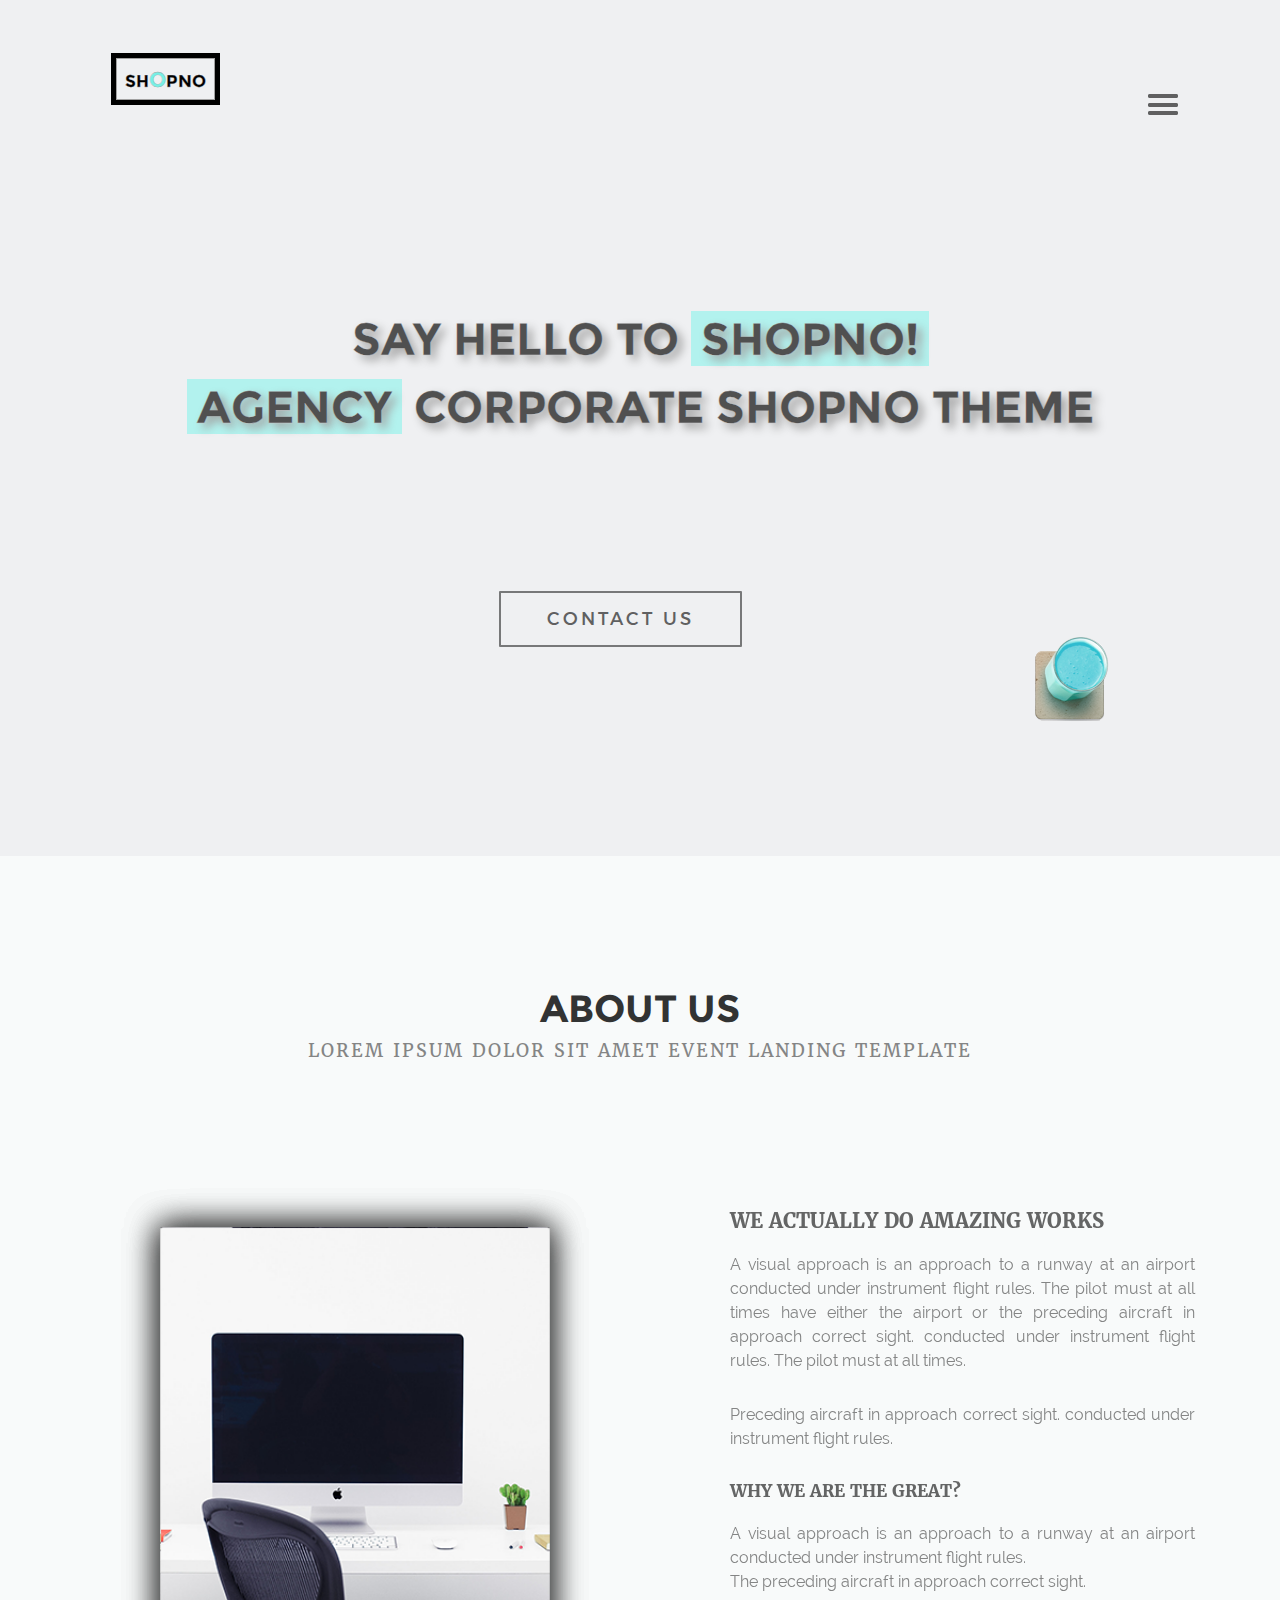
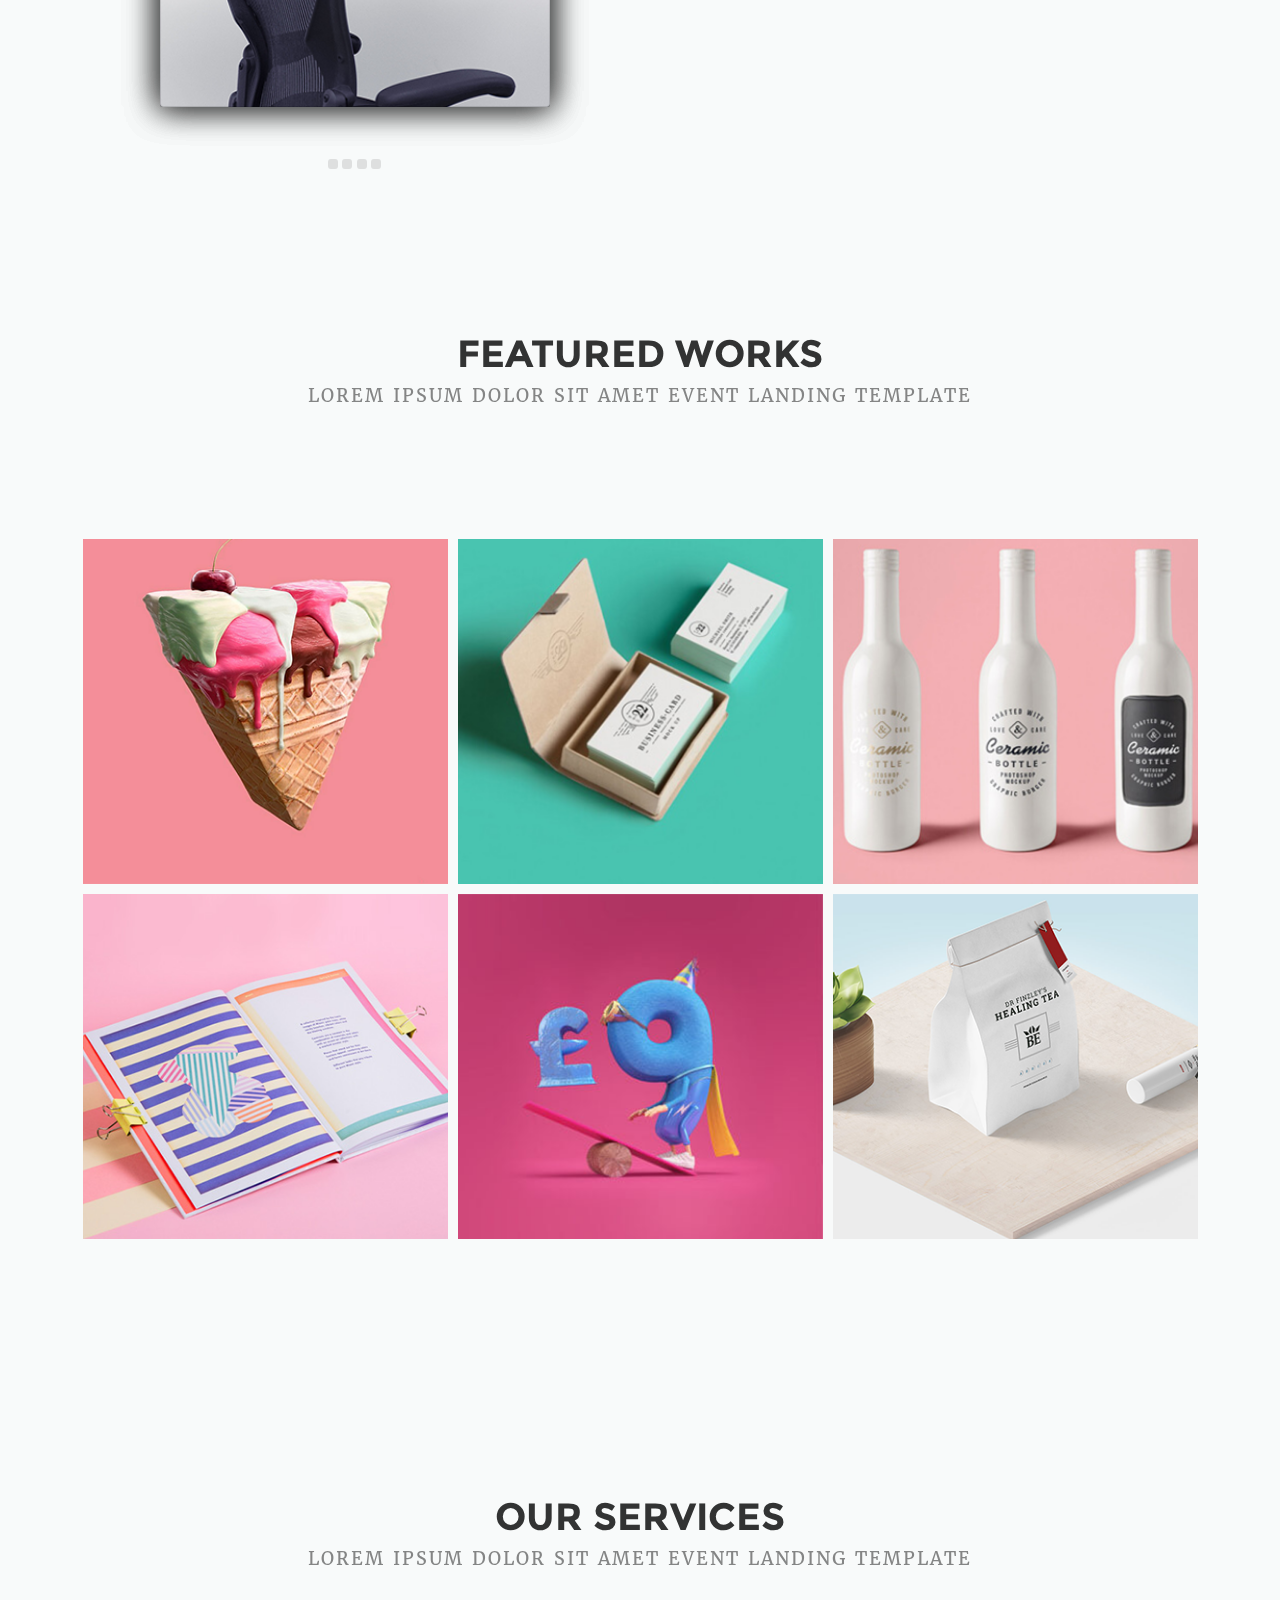
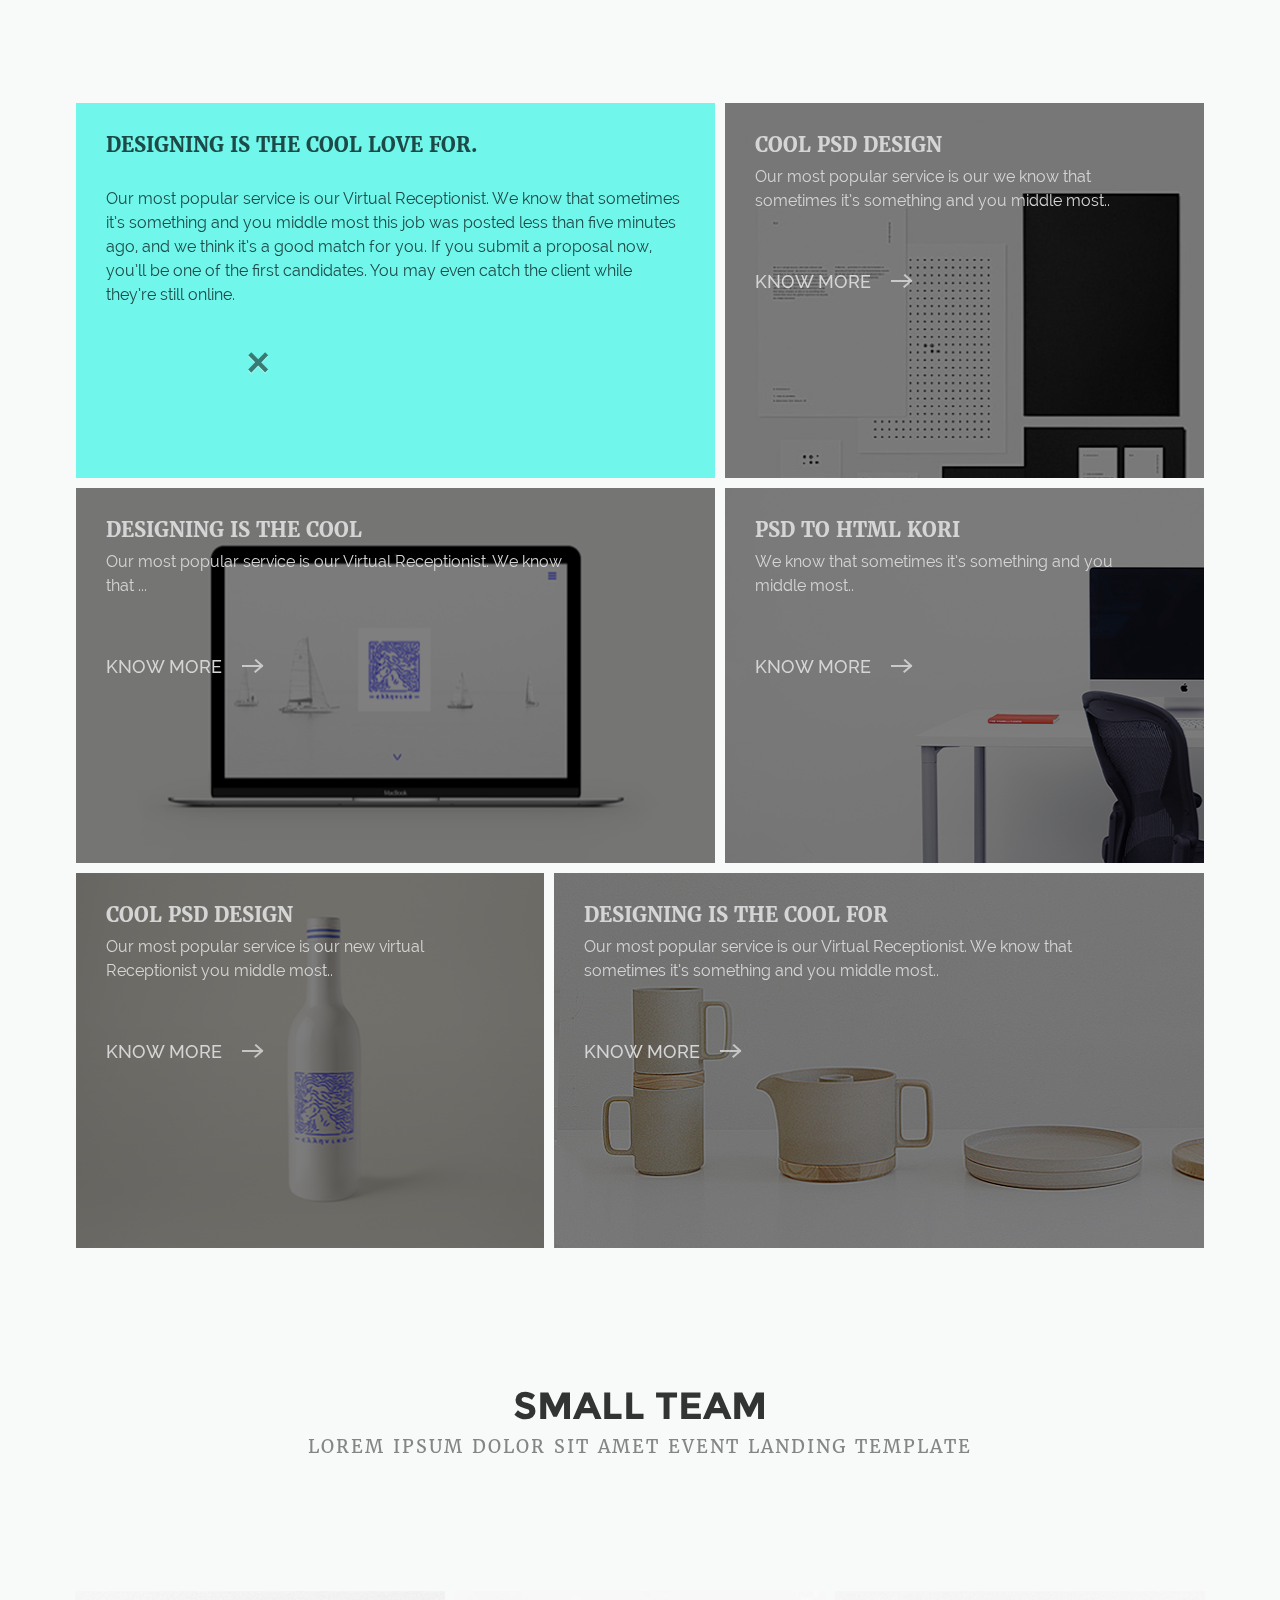
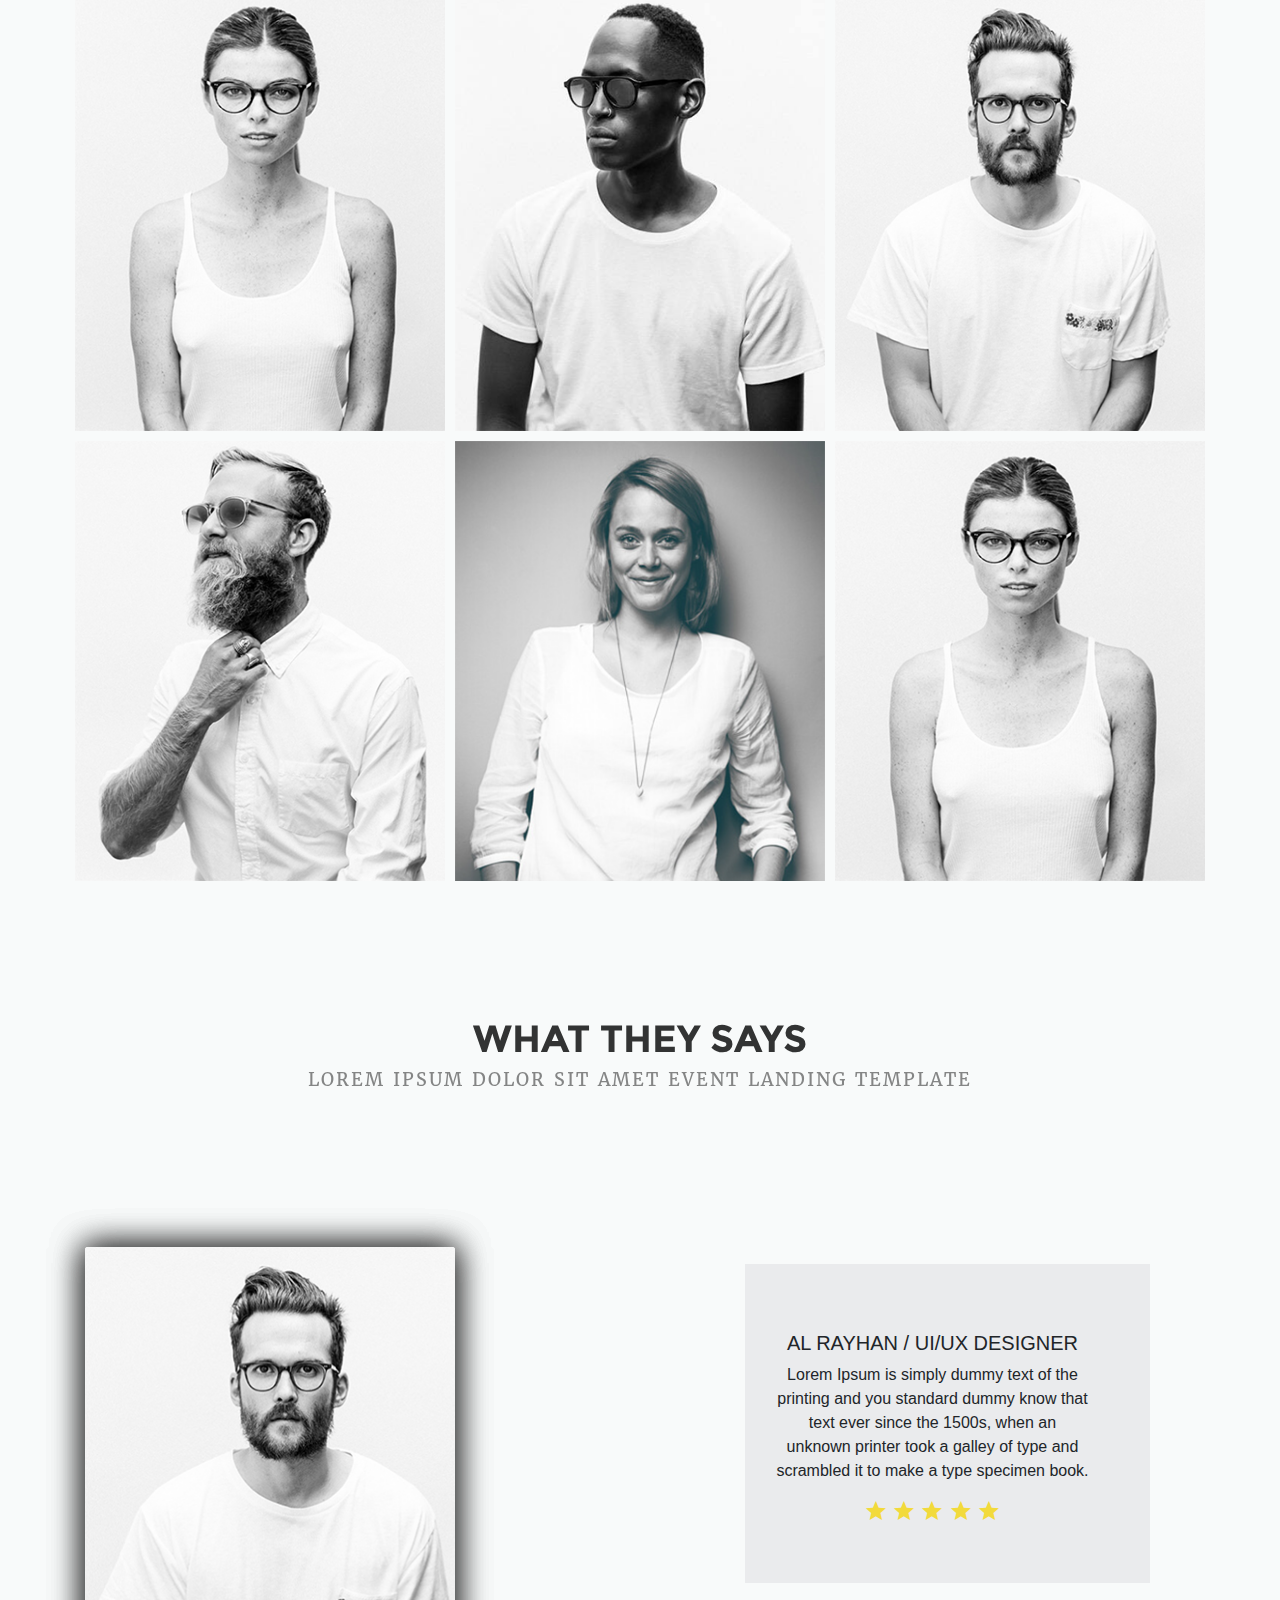
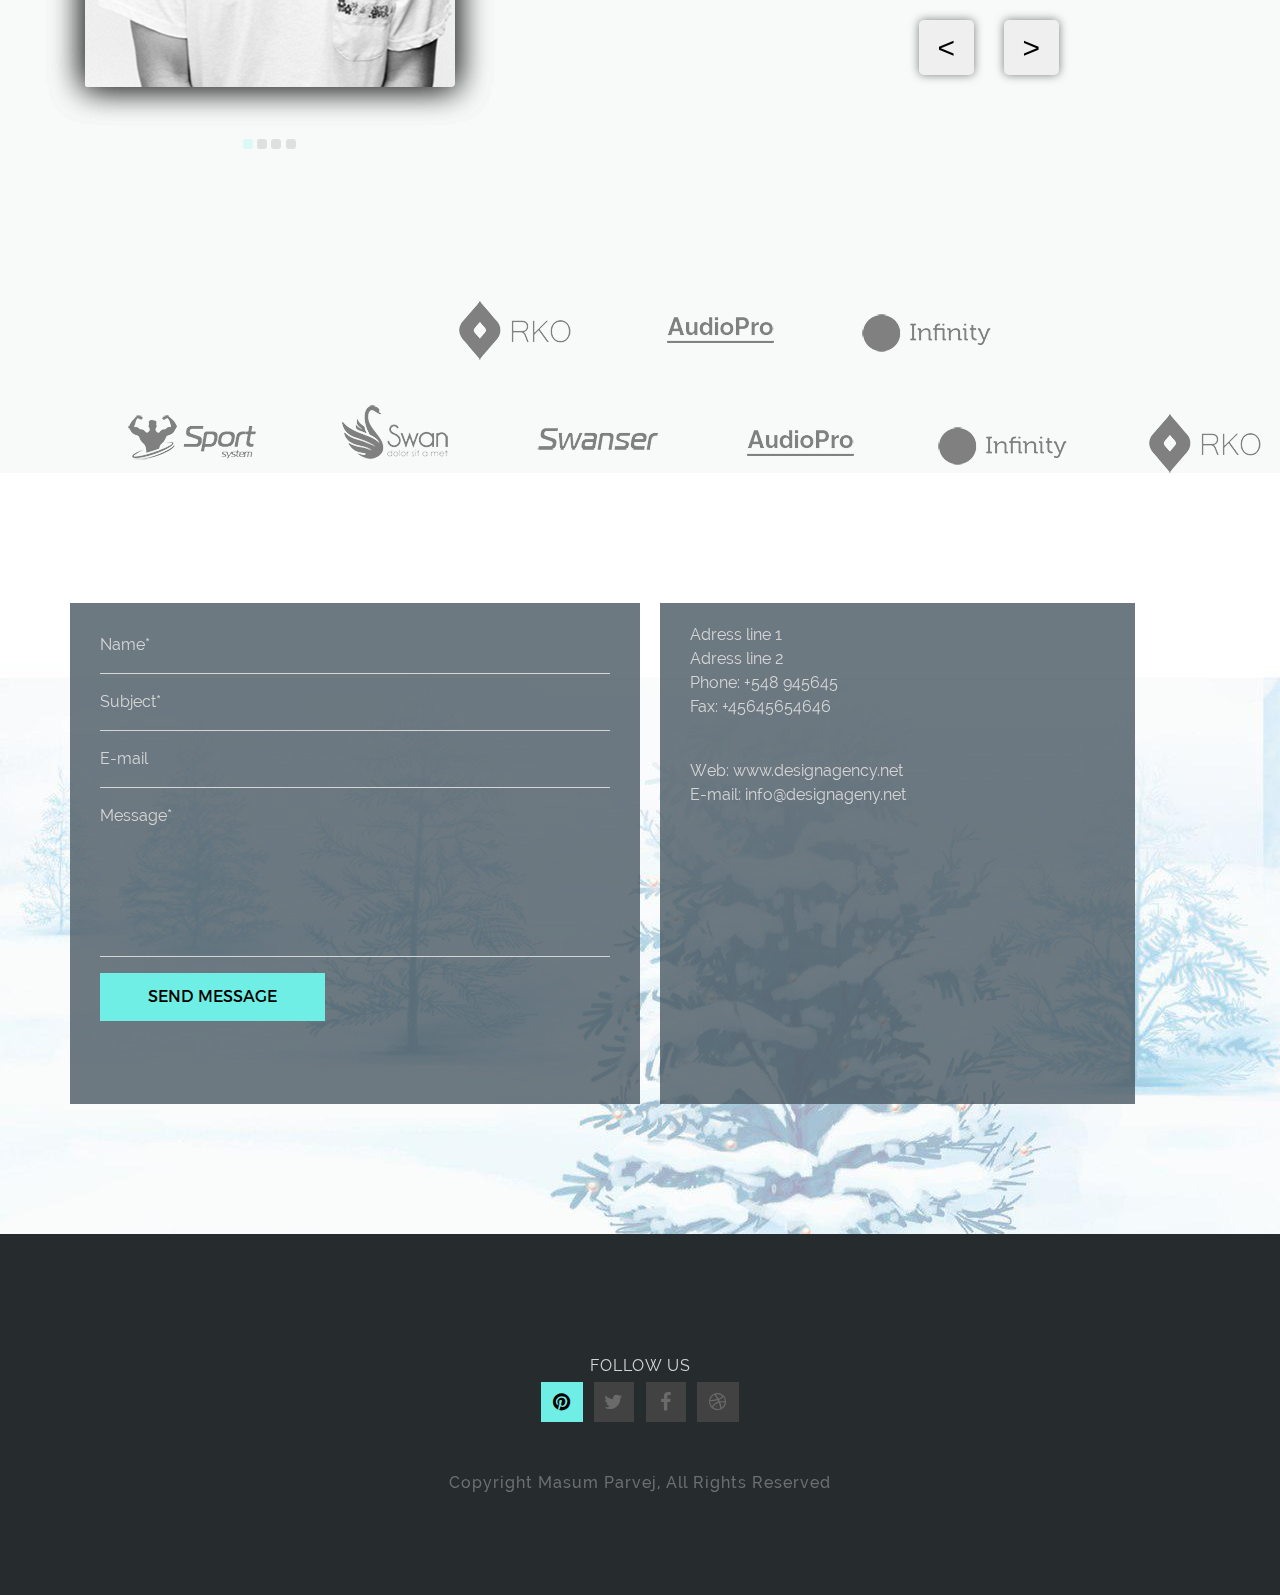
<file: dz/index.html>
<!doctype html>
<html lang="en">
  <head>
    <title>HW 02.11</title>
    <!-- Required meta tags -->
    <meta charset="utf-8">
    <meta name="viewport" content="width=device-width, initial-scale=1, shrink-to-fit=no">

    <!-- Bootstrap CSS -->
    <link rel="stylesheet" href="https://maxcdn.bootstrapcdn.com/bootstrap/4.0.0-beta.2/css/bootstrap.min.css" integrity="sha384-PsH8R72JQ3SOdhVi3uxftmaW6Vc51MKb0q5P2rRUpPvrszuE4W1povHYgTpBfshb" crossorigin="anonymous">

    <link href="https://fonts.googleapis.com/icon?family=Material+Icons" rel="stylesheet">
	
    <link href="./css/font-awesome.css" rel="stylesheet">
    <link rel="stylesheet" type="text/css" href="./css/bootstrap.css">
	
    <link rel="stylesheet" href="css/my-style.css">
    <link rel="stylesheet" href="css/slider.css" >
	
	
  </head>
  <body>
      
      <div class="top-block">
      	<header>
      		<div class="container">
      			<div class="row">
      				<div class="col-md-2">
      					<a href="#" class="logo" title="logo">sh<span class="logo-o">o</span>pno</a>
      				</div>
      				<div class="col-md-9"></div>
      				<div class="col-md-1">
                <a href="#"><img src="./img/menu.png"></a>
              </div>
      			</div>
      		</div>
      	
          <div class="container">
            <div class="row hello">
              <div class="col-md-1"></div>
              <div class="col-md-10">
                <span>say hello to <span class="for-color">shopno!</span></span>
                <p><span class="for-color">agency</span>  corporate shopno theme</p>
              </div>
              <div class="col-md-1"></div>
            </div>
          </div>

          <div class="container">
            <div class="row">
              <div class="col-md-4"></div>
              <div class="col-md-4">
                <a href="#contacts"><span class="contact-us">contact us</span></a>
              </div>
              <div class="col-md-2"></div>
              <div class="col-md-1">
                <a href="#"><img src="./img/cup.png" class="cup"></a>
              </div>
              <div class="col-md-1"></div>
            </div>
          </div>
        </header>
      </div>
 
      <div class="about-us-block">

        <header>
          <div class="container">
            <div class="row about-us">
              <div class="col-md-12">
                <h1>about us</h1>
                <h2>lorem ipsum dolor sit amet event landing template</h2>
              </div>
            </div>
          </div>
        </header>

        <div class="container">
          <div class="row">
            <div class="col-md-6">
              <section class="galeria">
                <input type="radio" id="uno" value="1" name="tractor" checked="checked" />    
                <input type="radio" id="dole" value="2" name="tractor" />      
                <input type="radio" id="tele" value="3" name="tractor" />

                <article class="card first">
                  <label for="dole" class="entypo-left-bold otra"></label>
                  <label for="tele" class="entypo-right-bold otra"></label>
                  <label for="uno" class="entypo-arrows-ccw afin"></label>  
                </article>
                
                <article class="card second">
                  <label for="tele" class="entypo-left-bold otra"></label>
                  <label for="uno" class="entypo-right-bold otra"></label>
                  <label for="dole" class="entypo-arrows-ccw afin"></label>  
                </article>
                
                <article class="card theard">
                  <label for="uno" class="entypo-left-bold otra"></label>
                  <label for="dole" class="entypo-right-bold otra"></label>
                  <label for="tele" class="entypo-arrows-ccw afin"></label>  
                </article>
              </section>

              <div class="sliderA">
                  <input type="radio" name="slider1" id="slider1_1" checked="checked">
                  <label for="slider1_1"></label>
                  <div></div>

                  <input type="radio" name="slider1" id="slider1_2">
                  <label for="slider1_2"></label>
                  <div></div>

                  <input type="radio" name="slider1" id="slider1_3">
                  <label for="slider1_3"></label>
                  <div></div>

                  <input type="radio" name="slider1" id="slider1_4">
                  <label for="slider1_4"></label>
                  <div></div>
              </div>
            </div>
            <div class="col-md-6 about-us-text-div">
              <h3>We Actually Do amazing works</h3>
              <p class="about-us-text">A visual approach is an approach to a runway at an airport conducted under instrument flight rules. The pilot must at all times have either the airport or the preceding aircraft in approach correct sight. conducted under instrument flight rules. The pilot must at all times.</p>
              <p class="about-us-text">Preceding aircraft in approach correct sight. conducted under instrument flight rules.</p>

              <h3 class="about-us-second-h3">why we are the great?</h3>
              <p class="about-us-text">A visual approach is an approach to a runway at an airport conducted under instrument flight rules.<br>The preceding aircraft in approach correct sight.</p>
            </div>
          </div>
        </div>
      </div>

      <div class="featured-works-block">
        <header>
          <div class="container">
            <div class="row featured-works">
              <div class="col-md-12">
                <h1>featured works</h1>
                <h2>Lorem ipsum dolor sit amet event landing template</h2>
              </div>
            </div>
          </div>
        </header>

        <div class="container">
          <div class="row">
            <div class="featured-works-flex">
              <div class="block flex1"></div>
              <div class="block flex2"></div>
              <div class="block flex3"></div>
              <div class="block flex4"></div>
              <div class="block flex5"></div>
              <div class="block flex6"></div>   
            </div>
          </div>
        </div>
      </div>

      <div class="our-services-block">

        <header>
          <div class="container">
            <div class="row our-services">
              <div class="col-md-12">
                <h1>our services</h1>
                <h2>lorem ipsum dolor sit amet event landing template</h2>
              </div>
            </div>
          </div>
        </header>
        <div class="container">
          <div class="row">
            <div class="our-services-flex">
              <div class="block1 flex7">
                <div class="blocked-flex7" id="block-true">
                  <h4>Designing is The CooL LOVE FOR.</h4>
                  <p>Our most popular service is our Virtual Receptionist. We know that sometimes it’s something and you middle most this job was posted less than five minutes ago, and we think it’s a good match for you. If you submit a proposal now, you’ll be one of the first candidates. You may even catch the client while they’re still online.</p>
                  <div class="btn-close">
                    <button type="button" class="close" aria-label="Close" onclick="document.getElementById('block-true').style.display='none'">
                      <span aria-hidden="true">&times;</span>
                    </button>
                  </div>
                </div>
              </div>
              <div class="block1 flex8">
                <div class="our-services-text">
                  <h4>cool psd Design</h4>
                  <p>Our most popular service is our we know that sometimes it’s something and you middle most..</p>
                  <a href="#">know more <img src="./img/liner.png" alt=""></a>
                </div>
              </div>
              <div class="block1 flex9">
                <div class="our-services-text">
                  <h4>Designing is The Cool</h4>
                  <p>Our most popular service is our Virtual Receptionist. We know that ...</p>
                  <a href="#">know more <img src="./img/liner.png" alt=""></a>
                </div>
              </div>
              <div class="block1 flex10">
                <div class="our-services-text">
                  <h4>PSD TO HTML KORI</h4>
                  <p>We know that sometimes it’s something and you middle most..</p>
                  <a href="#">know more <img src="./img/liner.png" alt=""></a>
                </div>
              </div>
              <div class="block1 flex11">
                <div class="our-services-text">
                  <h4>cool psd Design</h4>
                  <p>Our most popular service is our new virtual Receptionist you middle most..</p>
                  <a href="#">know more <img src="./img/liner.png" alt=""></a>
                </div>
              </div>
              <div class="block1 flex12">
                <div class="our-services-text">
                  <h4>Designing is The Cool FOR</h4>
                  <p>Our most popular service is our Virtual Receptionist. We know that sometimes it’s something and you middle most..</p>
                  <a href="#">know more <img src="./img/liner.png" alt=""></a>
                </div>
              </div>   
            </div>
          </div>
        </div>
      </div>

      </div>





      <div class="small-team-block">

        <header>
          <div class="container">
            <div class="row small-team">
              <div class="col-md-12">
                <h1>small team</h1>
                <h2>lorem ipsum dolor sit amet event landing template</h2>
              </div>
            </div>
          </div>
        </header>
        
        <div class="container">
          <div class="row">
            <div class="small-team-flex">
              <div class="block2 flex13">

                <div class="player1">
                  <img src="./img/team-text-dop.png">
                  <div class="player-text">
                    <h5>AL RAYHAN <span>/ UI Designer</span></h5> 
                    <p>Lorem Ipsum is not simply is  an action designer random text <br> It has roots in a piece. </p>
                    <span class="player-social">
                      <a href="#" class="btn btn-social-icon btn-lg  btn-facebook">
                        <span class="fa fa-facebook"></span>
                      </a>
                      <a href="#" class="btn btn-social-icon btn-lg btn-twitter">
                        <span class="fa fa-twitter"></span>
                      </a>
                      <a href="#" class="active btn  btn-social-icon btn-lg btn-dribbble">
                        <span class="fa fa-dribbble"></span>
                      </a>
                      <a href="#" class="btn btn-social-icon btn-lg btn-envelope-o">
                        <span class="fa fa-envelope-o"></span>
                      </a>
                    </span>
                  </div>
                </div>

              </div>
              <div class="block2 flex14">
                <div class="player2">
                  <img src="./img/team-text-dop.png">
                  <div class="player-text">
                    <h5>AL RAYHAN <span>/ UI Designer</span></h5> 
                    <p>Lorem Ipsum is not simply is  an action designer random text <br> It has roots in a piece. </p>
                    <span class="player-social">
                      <a href="#" class="btn btn-social-icon btn-lg  btn-facebook">
                        <span class="fa fa-facebook"></span>
                      </a>
                      <a href="#" class="btn btn-social-icon btn-lg btn-twitter">
                        <span class="fa fa-twitter"></span>
                      </a>
                      <a href="#" class="active btn  btn-social-icon btn-lg btn-dribbble">
                        <span class="fa fa-dribbble"></span>
                      </a>
                      <a href="#" class="btn btn-social-icon btn-lg btn-envelope-o">
                        <span class="fa fa-envelope-o"></span>
                      </a>
                    </span>
                  </div>
                </div>
              </div>
              <div class="block2 flex15">
                <div class="player3">
                  <img src="./img/team-text-dop.png">
                  <div class="player-text">
                    <h5>AL RAYHAN <span>/ UI Designer</span></h5> 
                    <p>Lorem Ipsum is not simply is  an action designer random text <br> It has roots in a piece. </p>
                    <span class="player-social">
                      <a href="#" class="btn btn-social-icon btn-lg  btn-facebook">
                        <span class="fa fa-facebook"></span>
                      </a>
                      <a href="#" class="btn btn-social-icon btn-lg btn-twitter">
                        <span class="fa fa-twitter"></span>
                      </a>
                      <a href="#" class="active btn  btn-social-icon btn-lg btn-dribbble">
                        <span class="fa fa-dribbble"></span>
                      </a>
                      <a href="#" class="btn btn-social-icon btn-lg btn-envelope-o">
                        <span class="fa fa-envelope-o"></span>
                      </a>
                    </span>
                  </div>
                </div>
              </div>
              <div class="block2 flex16">
                <div class="player4">
                  <img src="./img/team-text-dop.png">
                  <div class="player-text">
                    <h5>AL RAYHAN <span>/ UI Designer</span></h5> 
                    <p>Lorem Ipsum is not simply is  an action designer random text <br> It has roots in a piece. </p>
                    <span class="player-social">
                      <a href="#" class="btn btn-social-icon btn-lg  btn-facebook">
                        <span class="fa fa-facebook"></span>
                      </a>
                      <a href="#" class="btn btn-social-icon btn-lg btn-twitter">
                        <span class="fa fa-twitter"></span>
                      </a>
                      <a href="#" class="active btn  btn-social-icon btn-lg btn-dribbble">
                        <span class="fa fa-dribbble"></span>
                      </a>
                      <a href="#" class="btn btn-social-icon btn-lg btn-envelope-o">
                        <span class="fa fa-envelope-o"></span>
                      </a>
                    </span>
                  </div>
                </div>
              </div>
              <div class="block2 flex17">
                <div class="player5">
                  <img src="./img/team-text-dop.png">
                  <div class="player-text">
                    <h5>AL RAYHAN <span>/ UI Designer</span></h5> 
                    <p>Lorem Ipsum is not simply is  an action designer random text <br> It has roots in a piece. </p>
                    <span class="player-social">
                      <a href="#" class="btn btn-social-icon btn-lg  btn-facebook">
                        <span class="fa fa-facebook"></span>
                      </a>
                      <a href="#" class="btn btn-social-icon btn-lg btn-twitter">
                        <span class="fa fa-twitter"></span>
                      </a>
                      <a href="#" class="active btn  btn-social-icon btn-lg btn-dribbble">
                        <span class="fa fa-dribbble"></span>
                      </a>
                      <a href="#" class="btn btn-social-icon btn-lg btn-envelope-o">
                        <span class="fa fa-envelope-o"></span>
                      </a>
                    </span>
                  </div>
                </div>
              </div>
              <div class="block2 flex18">
                <div class="player6">
                  <img src="./img/team-text-dop.png">
                  <div class="player-text">
                    <h5>AL RAYHAN <span>/ UI Designer</span></h5> 
                    <p>Lorem Ipsum is not simply is  an action designer random text <br> It has roots in a piece. </p>
                    <span class="player-social">
                      <a href="#" class="btn btn-social-icon btn-lg  btn-facebook">
                        <span class="fa fa-facebook"></span>
                      </a>
                      <a href="#" class="btn btn-social-icon btn-lg btn-twitter">
                        <span class="fa fa-twitter"></span>
                      </a>
                      <a href="#" class="active btn  btn-social-icon btn-lg btn-dribbble">
                        <span class="fa fa-dribbble"></span>
                      </a>
                      <a href="#" class="btn btn-social-icon btn-lg btn-envelope-o">
                        <span class="fa fa-envelope-o"></span>
                      </a>
                    </span>
                  </div>
                </div>
              </div>   
            </div>
          </div>
        </div>
      </div>



      <div class="what-they-says-block">

        <header>
          <div class="container">
            <div class="row what-they-says">
              <div class="col-md-12">
                <h1>what they says</h1>
                <h2>lorem ipsum dolor sit amet event landing template</h2>
              </div>
            </div>
          </div>
        </header>

        <div class="container">
          <div class="row">
            <div class="col-md-4">
              <section class="galeria1">
                <input type="radio" id="uno1" value="1" name="tractor1" checked="checked" />    
                <input type="radio" id="dole1" value="2" name="tractor1" />      
                <input type="radio" id="tele1" value="3" name="tractor1" />

                <article class="card1 first1">
                  <label for="dole1" class="entypo-left-bold otra1"></label>
                  <label for="tele1" class="entypo-right-bold otra1"></label>
                  <label for="uno1" class="entypo-arrows-ccw afin1"></label>  
                </article>
                
                <article class="card1 second1">
                  <label for="tele1" class="entypo-left-bold otra1"></label>
                  <label for="uno1" class="entypo-right-bold otra1"></label>
                  <label for="dole1" class="entypo-arrows-ccw afin1"></label>  
                </article>
                
                <article class="card1 theard1">
                  <label for="uno1" class="entypo-left-bold otra1"></label>
                  <label for="dole1" class="entypo-right-bold otra1"></label>
                  <label for="tele1" class="entypo-arrows-ccw afin1"></label>  
                </article>
              </section>

              <div class="sliderA">
                  <input type="radio" name="slider1" id="slider1_1" checked="checked">
                  <label for="slider1_1"></label>
                  <div></div>

                  <input type="radio" name="slider1" id="slider1_2">
                  <label for="slider1_2"></label>
                  <div></div>

                  <input type="radio" name="slider1" id="slider1_3">
                  <label for="slider1_3"></label>
                  <div></div>

                  <input type="radio" name="slider1" id="slider1_4">
                  <label for="slider1_4"></label>
                  <div></div>
              </div>
            </div>
            <div class="col-md-2"></div>
            <div class="col-md-5">
              <div class="what-text">
                <h5>AL RAYHAN / UI/UX DESIGNER</h5>
                <p>Lorem Ipsum is simply dummy text of the printing and you standard dummy know that text ever since the 1500s, when an unknown printer took a galley of type and scrambled it to make a type specimen book.</p>
                <span>
                  <span class="material-icons">star</span>
                  <span class="material-icons">star</span>
                  <span class="material-icons">star</span>
                  <span class="material-icons">star</span>
                  <span class="material-icons">star</span>
                </span>
              </div>
              <div class="what-btns">
                <button class="button">&lt;</button>
                <button class="button">&gt;</button>
              </div>
            </div>
          </div>
		</div>
      </div>

      <div class="logo-block">
        <div class="container">
          <div class="col-md-12">
            <img src="./img/logos.png" alt="partners"/>
          </div>
        </div>
      </div>

      <div class="contacts-map-block" id="contacts">
        <div class="container">
          <div class="row">
              <div class="col-md-6 contact-block">
                <p class="name">Name*</p><hr>
                <p class="subject">Subject*</p><hr>
                <p class="e-mail">E-mail</p><hr>
                <p class="message">Message*</p><br><br><br><br><hr>
                <button class="send">SEND MESSAGE</button>
              </div>
              <div class="col-md-5 map-block">
                <p>Adress line 1 <br>
                Adress line 2 <br>
                Phone: +548 945645 <br>
                Fax: +45645654646</p><br>
                <p>Web: www.designagency.net <br>
                E-mail: info@designageny.net</p><br>
                <iframe src="https://www.google.com/maps/embed?pb=!1m14!1m12!1m3!1d21978.196749072096!2d30.728310150000002!3d46.4828749!2m3!1f0!2f0!3f0!3m2!1i1024!2i768!4f13.1!5e0!3m2!1sru!2sua!4v1509969067034" width="100%" height="225px" frameborder="0" style="border:0" allowfullscreen></iframe>
              </div>
          </div>
        </div>
      </div>



      <div id="footer">
        <div class="container">
          <div class="col centered">
            <div class="follow-us">follow us</div>
            <div>
            <a href="#" class="active btn  btn-social-icon btn-lg btn-pinterest">
              <i class="fa fa-pinterest"></i>
            </a>
            <a href="#" class="btn btn-social-icon btn-lg btn-twitter">
              <i class="fa fa-twitter"></i>
            </a>
            <a href="#" class="btn btn-social-icon btn-lg  btn-facebook">
              <i class="fa fa-facebook"></i>
            </a>
            <a href="#" class="btn btn-social-icon btn-lg btn-dribbble">
              <i class="fa fa-dribbble"></i>
            </a>
          </div>
            <div class="rights">Copyright Masum Parvej, All Rights Reserved</div>
          </div>
          
        </div>
      </div>

  </body>
</html>
</file>
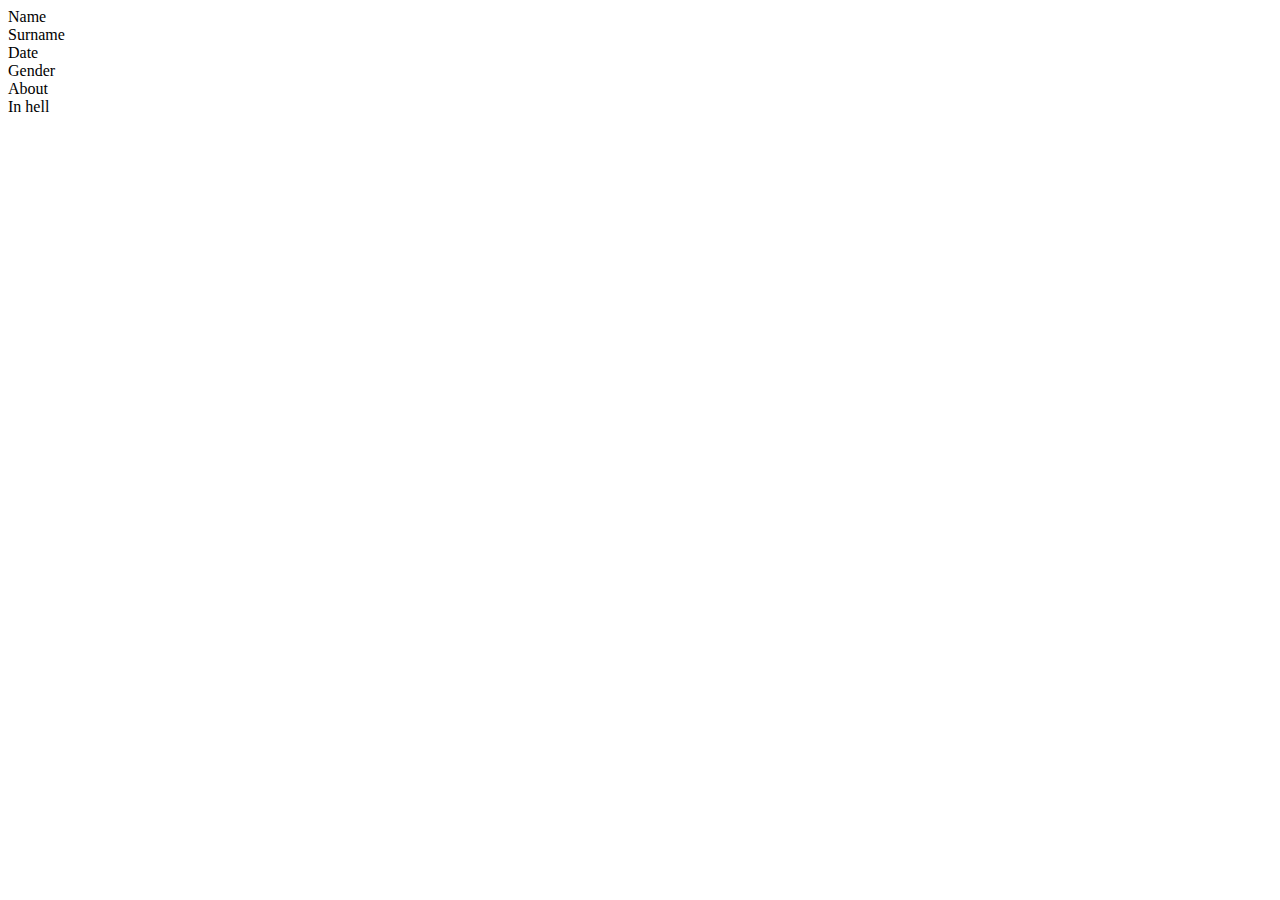
<file: Занятие 12.12/index.html>
<!DOCTYPE html>
<html lang="en">
	<head>
		<meta charset="UTF-8">
		<link href="style.css" rel="stylesheet">
	</head>
	<body>
		<form action="#">
			<div class="name">
				<span data-type="text">Name</span>
			</div>
			<div class="Surname">
				<span data-type="text">Surname</span>
			</div>
			<div class="Date">
				<span data-type="date">Date</span>
			</div>
			<div class="Gender">
				<span data-type="select">Gender</span>	
			</div>
			<div class="About">
				<span data-type="textarea">About</span>	
			</div>
			<div class="In hell">
				<span data-type="checkbox">In hell</span>
			</div>
		</form>
	</body>
	<script src="./script.js" defer></script>
</html>
</file>
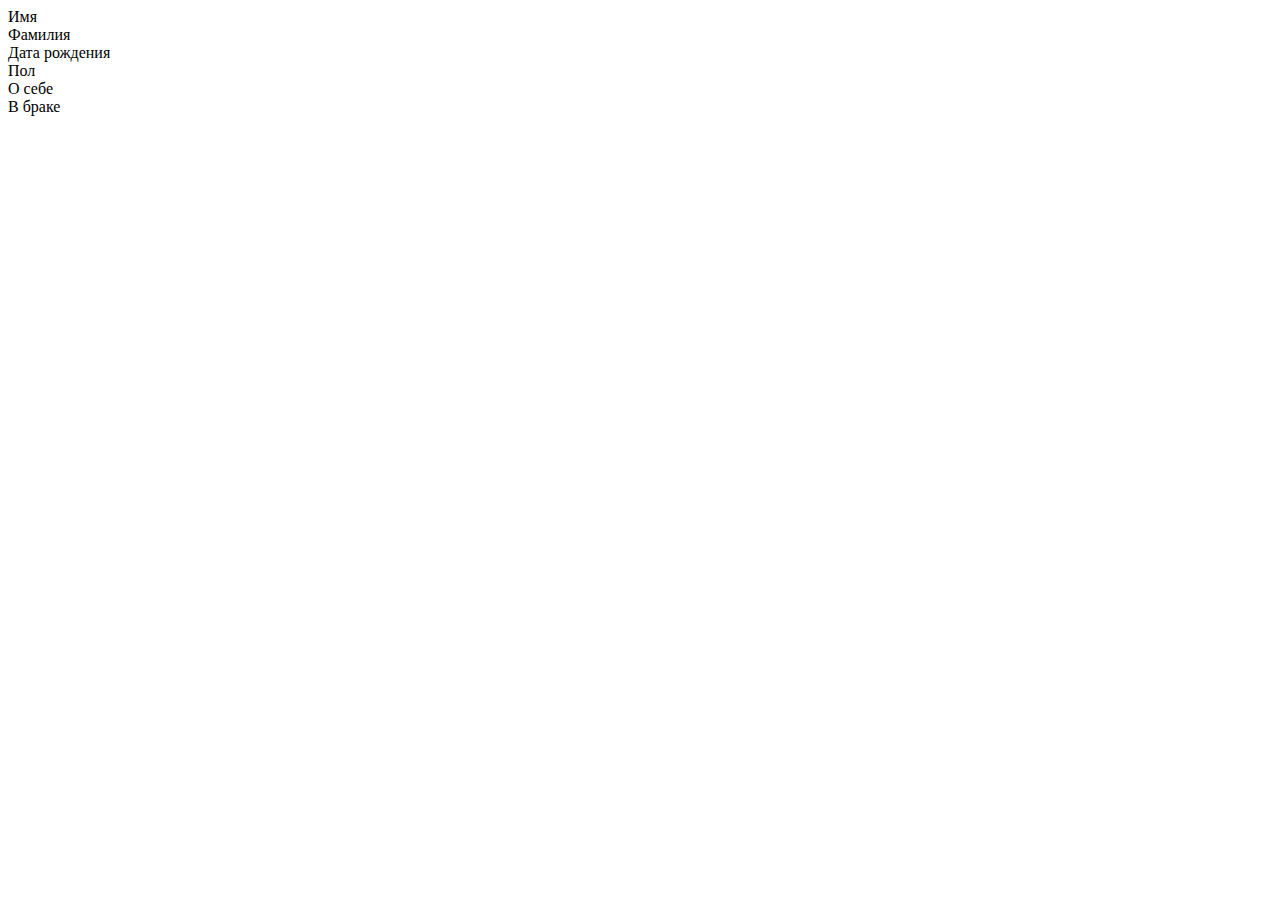
<file: formchange.html>
<!DOCTYPE html>
<html lang="en">
<head>
	<meta charset="UTF-8">
	<title>Document</title>
</head>
<body class="body">
	<div class="names">
		<span id="names1" data-type="text">Имя</span>
	</div>
	<div class="surnames">
		<span id="surname" data-type="text" >Фамилия</span>
	</div>
	<div class="dates1">
		<span id="dates" data-type="date">Дата рождения</span>
	</div>
	<div class="sex1">
		<span id="sex" data-type="select">Пол</span>
	</div>
	<div class="abouts1">
		<span id="abouts" data-type="textarea">О себе</span>
	</div>
	<div id="brack1">
		<span id="brack" data-type="checkbox">В браке</span>
	</div>
<script src="./formchange.js" defer type="text/javascript"></script>

</body>
</html>
</file>
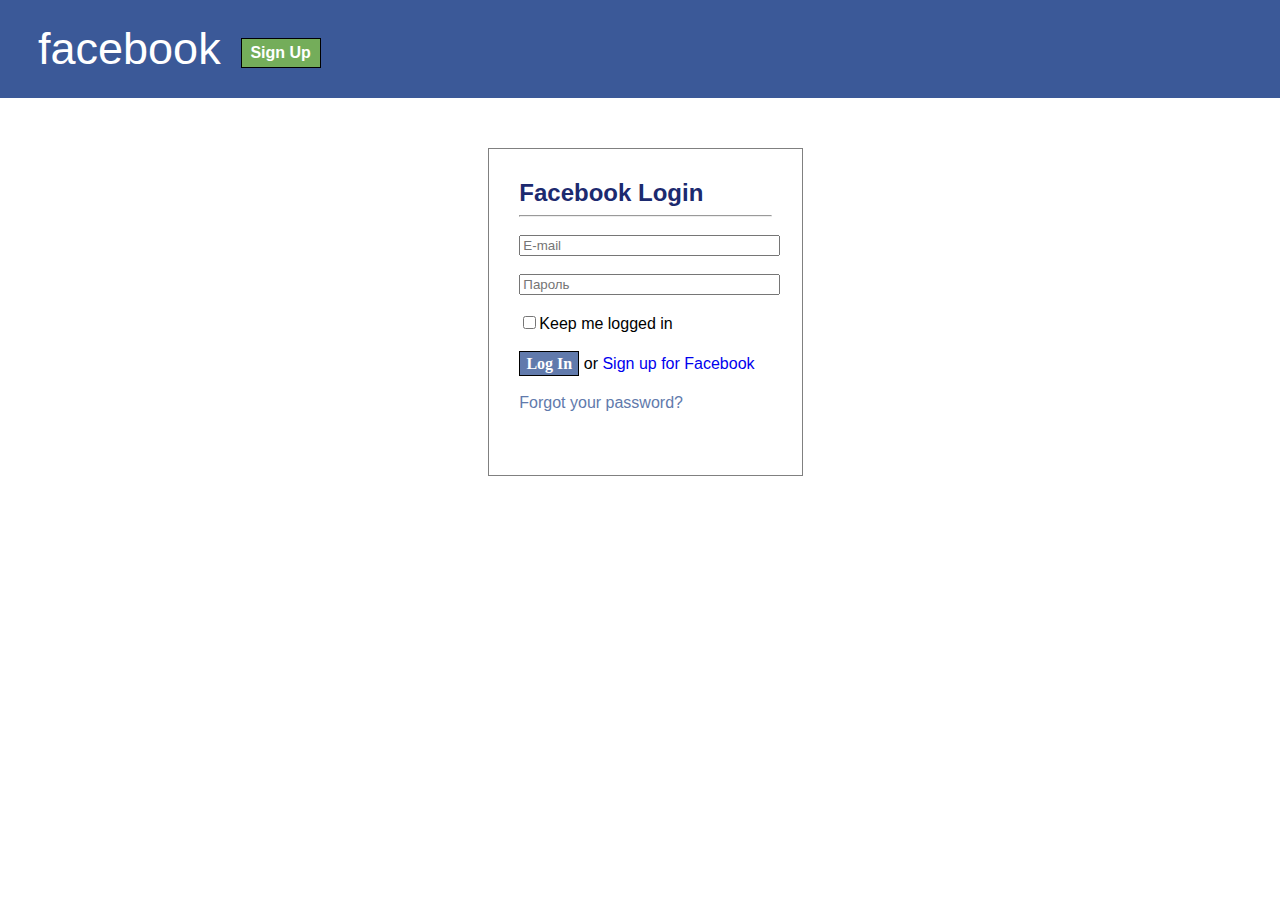
<file: Facebook/facebookexp.html>
<!DOCTYPE html>
<html>
<link rel="stylesheet" href="./styleFB.css">
<head><title>Facebook</title>
<meta charset="utf-8">
<link rel="shortcut icon" href="1.ico" type="image/x-icon" >
</head>

<body>
<div class="header">
 <div class="title">facebook</div>
 <div class="button">
  <button class="button1">Sign Up</button>
</div>
</div>

<div class="form">
 <div class="login">Facebook Login</div>
 <hr>
 <div class="form2">
 
 <div class="layout">
  <input class="input1" type="text" name="email" placeholder="E-mail" aria-label="E-mail"><br><br>
  <input class="input2" type="password" name="password" placeholder="Пароль" aria-label="Пароль"><br><br>
  <input type="checkbox" name="check">Keep me logged in<br><br>
  <button class="button2">Log In</button> or
  <a href="https://www.facebook.com/campaign/landing.php?&campaign_id=653871461408585&extra_1=swVRZnFTP|c|204502941730|e|face%20book%20log%20in||80953yh48853&placement=&creative=204502941730&keyword=face%20book%20log%20in&partner_id=googlesem&extra_2=network%3Dg%26matchtype%3De%26target%3D%26source%3D%26adposition%3D1t1%26aceid%3D&gclid=Cj0KCQjwvuDPBRDnARIsAGhuAmb7wiB6ArOl-3sKIo52uO_8VCzMwVCt-37yM7iaFIKgIkglq7wS-bEaAiy6EALw_wcB" class="a1">Sign up for Facebook</a><br><br>
  <a href="#" class="a2">Forgot your password?</a>
 </div>

</div>
</div>


</body>
</html>
</file>
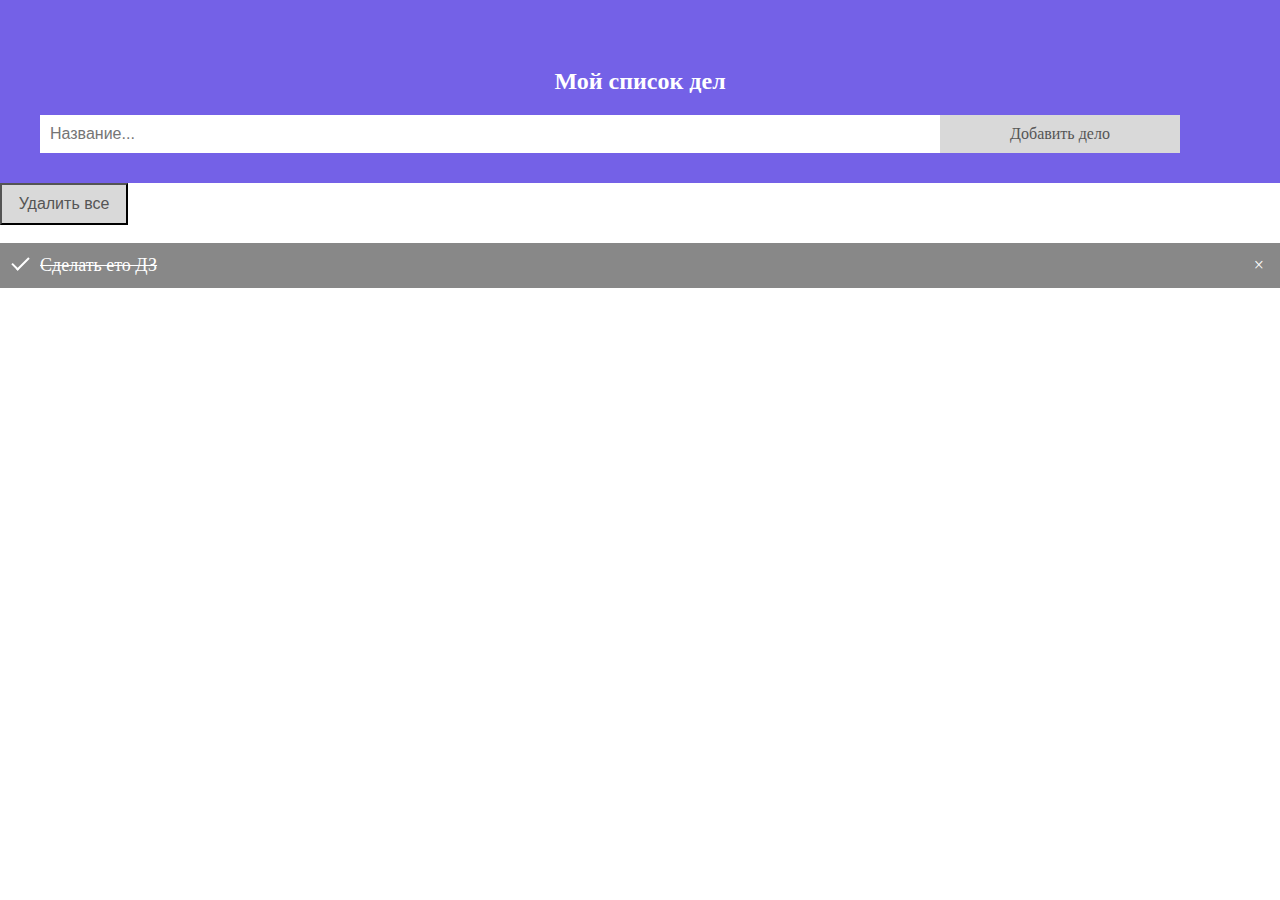
<file: ToDoList/ToDoList.html>
<!DOCTYPE html>
<html lang="en">
<link rel="stylesheet" href="./todolist.css">
<head>
	<meta charset="UTF-8">
	<title>Document</title>
</head>
<body>
	<div id="myDIV" class="header">
		  <h2>Мой список дел</h2>
		  <input type="text" id="myInput" placeholder="Название...">
		  <span onclick="newElement()" class="addBtn">Добавить дело</span>
	</div>
	<button id="removeAllBut" onclick="removeAll()">Удалить все</button>
	<ul id="myUL">
		   <li class="checked">Сделать ето ДЗ</li>
	</ul>
	<script src="./todolist.js" defer type="text/javascript"></script>	
	
</body>
</html>
</file>
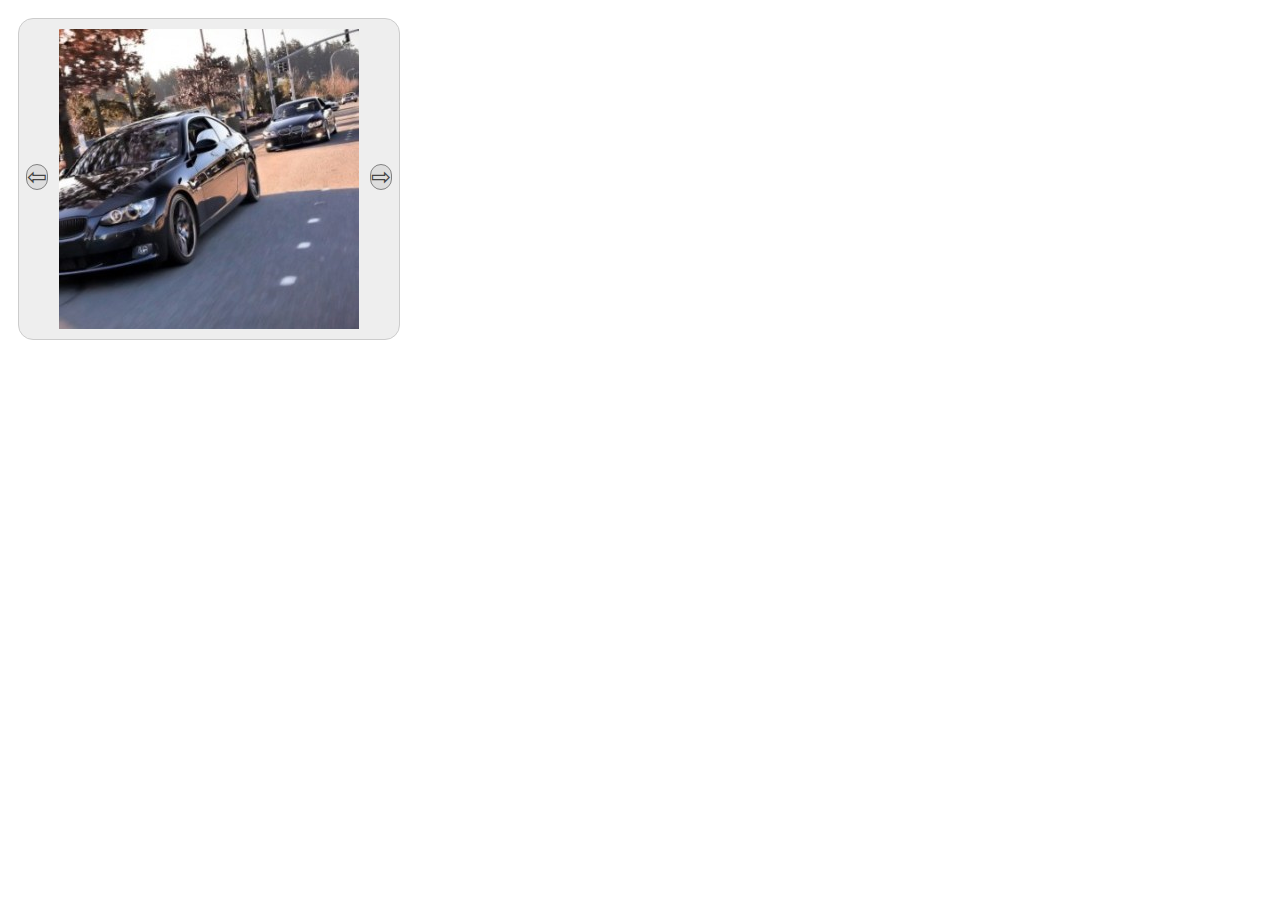
<file: ДЗ Галерея/galerry.html>
<!DOCTYPE html>
<head>
  <meta charset="utf-8">
  <link rel="stylesheet" href="galerry.css">
</head>
<body>
  <div id="carousel" class="carousel">
    <button class="arrow prev">⇦</button>
    <div class="gallery">
      <ul class="images">
        <li><img src="4.jpg"></li>
        <li><img src="1200x900-26-300x300.jpg"></li>
        <li><img src="2017-06-03_13-39-55.300x300.jpg"></li>
        <li><img src="1002160200.300x300.jpg"></li>
        <li><img src="belaya-mashina-300x300.jpg"></li>
        <li><img src="Lancia-300x300.jpg"></li>
        <li><img src="tov_11021_mashina_priora_metall-300x300.jpg"></li>
        <li><img src="1.jpg"></li>
        <li><img src="2.jpg"></li>
        <li><img src="3.jpg"></li>
      </ul>
    </div>
    <button class="arrow next">⇨</button>
  </div>
  <script src="gallery.js" defer type="text/javascript"></script>
</body>
</html>
</file>
<file: dz/css/my-style.css>
@font-face{
	font-family: Montserrat-Bold;
	src: url(../fonts/Montserrat-Bold.ttf);
}
@font-face{
	font-family: Montserrat-Regular;
	src: url(../fonts/Montserrat-Regular.otf);
}
@font-face{
	font-family: Merriweather-Regular;
	src: url(../fonts/8920.ttf);
}

@font-face{
	font-family: Raleway-Regular;
	src: url(../fonts/Raleway-Regular.ttf);
}
@font-face{
	font-family: Raleway-Medium;
	src: url(../fonts/Raleway-Medium.ttf);
}
@font-face{
	font-family: Merriweather-Bold;
	src: url(../fonts/Merriweather-Bold.ttf);
}


body{
	background: #f8fafa;
}
a{text-decoration: none;}
a:hover{text-decoration: none;}
header{
	text-transform: uppercase;
	text-align: center;
}
h1{
	font-family: Montserrat-Bold;
	font-size: 38px;
	color: #323333;
}
h2{
	font-family: Merriweather-Regular;
	font-size: 18px;
	color: #848585;
	letter-spacing: 2px;
}
h3{
	font-family: Merriweather-Bold;
	font-size: 20px;
	text-transform: uppercase;
	color: #646565;
}
h4{
	font-family: Merriweather-Bold;
	font-size: 20px;
	text-transform: uppercase;
}


.top-block{
	background-color: #eff0f2;
	padding: 64px 0px;
}

.top-block img{
	padding-top: 30px;
}
.sliderA{
padding-bottom: 60px;

}

.logo{
	color: #000000;
	-webkit-text-stroke: 0.3px #a1a1a1;
	font-family: Montserrat, 'Montserrat-Bold';
	font-size: 17px;
	outline: 5px solid #000;
	border: solid 1px #a1a1a1;
	padding: 12px 8px 8px 8px;
	font-weight: bold;
}
.logo:hover{
	color: #000000;
}
.hello{
	padding-top: 190px;
	padding-bottom: 150px;
	color: #505050;
	-webkit-text-stroke: 0.3px #cbccce;
	font-family: Montserrat-Bold;
	font-size: 45px;
	text-shadow: 5px 5px 10px #a1a1a1;
}
.logo-o{
	font-size: 21px;
	color: #77efe5;
}
.for-color{
	padding-left: 10px;
	padding-right: 10px;
	background-color: #b2f2ee; 
}
.contact-us{
	font-family: Montserrat-Regular;
	color: #606061;
	font-size: 18px;
	padding: 12px 8px 8px;
	border: solid 2px #777879;
	border-radius: 1px;
	letter-spacing: 3px;
	padding: 15px 46px 15px 46px;
	margin-left: -40px;
}
.cup{
	padding-bottom: 70px;
}


.about-us{
	padding-top: 130px;
	padding-bottom: 140px;
}
.about-us-text{
	font-family: Raleway-Regular;
	font-size: 16px;
	color: #848585;
}
.about-us-text-div {
	padding-left: 90px;
}
.about-us-text-div p{
	margin-top: 20px;
	margin-bottom: 30px;
	text-align: justify;
}
.about-us-second-h3{
	font-size: 17px;
}


.featured-works{
	padding-top: 140px;
	padding-bottom: 120px;
}
.featured-works-flex{
	display: -webkit-box;
	display: -webkit-flex;
	display: -ms-flexbox;
	display: flex;
	flex-flow: row wrap;
	max-height: 100%;
	max-width: 1400px;
	justify-content: center;
	align-items: stretch;
	align-content: space-around;
}
.block{
	width: 365px;
	height: 345px;
	background-repeat: no-repeat; 
	background-size: 100%;
	margin: 5px;
}
.flex1{background-image: url(../img/flex-1.png);}
.flex2{background-image: url(../img/flex-2.png);}
.flex3{background-image: url(../img/flex-3.png);}
.flex4{background-image: url(../img/flex-4.png);}
.flex5{background-image: url(../img/flex-5.png);}
.flex6{background-image: url(../img/flex-6.png);}


.our-services{
	padding-top: 250px;
	padding-bottom: 120px;
}
.our-services-flex{
	display: -webkit-box;
	display: -webkit-flex;
	display: -ms-flexbox;
	display: flex;
	flex-flow: row wrap;
	max-height: 100%;
	max-width: 1200px;
	justify-content: center;
	align-items: stretch;
	align-content: space-around;
	color: #d5d5d5;
}
.our-services-flex a{
	color: #d5d5d5;
	text-transform: uppercase;
	font-size: 18px;
	font-family: Raleway-Medium;
}
.block1{
	width: 400px;
	height: 375px;
	background-repeat: no-repeat; 
	margin: 5px;
	display: inline-block;
}
.block1:before{
	content: "";
	position:absolute;
	width: 100%;
	height: 100%;
	background: rgba(0,0,0,0.5);
}
.flex7:hover:before{
	opacity: 0;
	transition: all 0.4 ease;
	-webkit-transition: all 0.4 ease;
	-moz-transition: all 0.4 ease;
	-o-transition: all 0.4 ease;
} 
.our-services-text{
	padding-left: 30px;
	padding-top: 30px; 
}
.our-services-text p{
	
	margin-bottom: 55px;
	margin-right: 20%; 
	font-size: 16px;
	font-family: Raleway-Regular;
}
.our-services-text img{
	margin-bottom: 5px;
	margin-left: 15px;
}

.blocked-flex7{
	padding-left: 30px;
	padding-top: 30px;
	padding-right: 30px;
	color: #1d4a47;
	height: 100%;
	width: 100%;
	background-color: #71f6eb;

}
.blocked-flex7 p{
	margin-top: 30px;
	margin-bottom: 35px;
	font-family: Raleway-Regular;
}
.blocked-flex7 span{
	padding-left: 0px;
	font-size: 40px;
}
.btn-close{
	padding-right: 415px;
}

.flex7{background-image: url(../img/flex-7.png);	 flex-basis: 56%;}
.flex8{background-image: url(../img/flex-8.png);	 flex-basis: 42%;}
.flex9{background-image: url(../img/flex-9.png);	 flex-basis: 56%; background-position: 50%; background-color: #ebebe8;}
.flex10{background-image: url(../img/flex-10.png);	 flex-basis: 42%;}
.flex11{background-image: url(../img/flex-11.png);	 flex-basis: 41%;}
.flex12{background-image: url(../img/flex-12.png);	 flex-basis: 57%;}


.small-team{
	padding-top: 130px;
	padding-bottom: 120px;
}
.small-team-flex{
	display: -webkit-box;
	display: -webkit-flex;
	display: -ms-flexbox;
	display: flex;
	flex-flow: row wrap;
	max-height: 100%;
	max-width: 1400px;
	justify-content: center;
	align-items: stretch;
	align-content: space-around;
}
.block2{
	width: 370px;
	height: 440px;
	background-repeat: no-repeat; 
	background-size: cover;
	margin: 5px;
	color: #2c3a39;
}
.player1{display: none;}
.player2{display: none;}
.player3{display: none;}
.player4{display: none;}
.player5{display: none;}
.player6{display: none;}
.flex13:hover .player1{display: block;}
.flex14:hover .player2{display: block;}
.flex15:hover .player3{display: block;}
.flex16:hover .player4{display: block;}
.flex17:hover .player5{display: block;}
.flex18:hover .player6{display: block;}
.block2 div > img{
	padding-left: 50px;
	padding-top: 160px;
}
.player-text{
	background-color: #71f6eb;
	margin: 0% 5% 5% 5%;
	padding: 10% 10% 10% 10%;
}
.player-social a{
	padding:5px;
	font-size: 14px;
	color: #2c3a39;
}
.flex13{background-image: url(../img/team-1.png);}
.flex14{background-image: url(../img/team-2.png);}
.flex15{background-image: url(../img/team-3.png);}
.flex16{background-image: url(../img/team-4.png);}
.flex17{background-image: url(../img/team-5.png);}
.flex18{background-image: url(../img/team-1.png);}


.what-they-says{
	padding-top: 130px;
	padding-bottom: 130px;
}
.what-text{
	text-align: center;
	background-color: #eaebed;
	padding: 15% 13.5% 12% 30px;
	margin-top: 35px;
	margin-left: 90px;
	margin-right: -50px;
}
.galeria1{
	z-index: 1;
}
.what-btns{
	 display: flex;
    flex-direction:row;	
	justify-content: center; 
    align-items: center; 
	width: 100%;
	padding-left: 50%;
	padding-top: 5%;
	
}
.what-btns button{
	
	font-size: 30px;
	width: 55px;
	height: 55px;
	border-radius: 5px;
	border: none;
	margin: 15px;
	margin-right: 50px
	background-color: #fff;
	 display: flex;
    flex-direction:column;	
	justify-content: center; 
    align-items: center;  
    box-shadow: 0 0 10px rgba(0,0,0,0.5);

}
.what-btns button:hover{
	background-color: #6eeee4


}
.material-icons{
	color: #f2da3b;
}
.logo-block{
	padding-top: 130px;
	filter: grayscale(100%);
}

.contacts-map-block{
	padding-top: 130px;
	padding-bottom: 130px;
	display: flex;
	display: -webkit-box;
	display: -webkit-flex;
	display: -ms-flexbox;
	flex-flow: row wrap;
	color: #d5d5d5;
	font-family: Raleway-Regular;
	background-image: url(../img/last-fon.png);
}
.contacts-map-block hr{
	border-color: #d4d5d5;
}

.contact-block{
	margin-right: 20px;
	padding: 30px 30px 30px 30px;
	background-color: rgba(73, 88, 98, 0.8);


}
.map-block{
	background-color: rgba(73, 88, 98, 0.8);
	padding: 20px 30px 25px 30px;
}
.send{
	background-color: #6eeee4;
	padding: 12px 48px;
	font-family: Montserrat-Regular;
}
.follow-us{
	font-family: Raleway-Regular;
	text-transform: uppercase;
}
.centered{
	text-align: center;
}

#footer{
	padding-top: 120px;
	padding-bottom: 100px;
	background: #262b2e;
}
#footer div{
	letter-spacing: 1px;
	color: #d4d5d5;	

}

#footer .fa-facebook, #footer .fa-twitter, #footer .fa-dribbble{
	filter: grayscale(100%);
	background-color: #3f4244;
	padding: 10px;
	font-size: 20px;
	margin: -14px;
}
#footer .fa-pinterest{
	color: black;
	background-color: #6eeee4;
	font-size: 20px;
	padding: 10px 12px;
	margin: -14px;
}

#footer .rights{
	padding-top: 45px;
	color: #6c6f71;
	font-size: 16px;
	font-family: Raleway-Medium;
}
#footer .fa-facebook{
padding: 10px 14px;

}
#footer .fa-dribbble{
padding: 10px 12px;

}
</file>
<file: dz/css/slider.css>
* {
  margin:0;
  padding:0;
  border: 0 none;
  position: relative;
}
li {
  float: left;
  width: 33.33%;
}
li:before {  
  line-height: 8vh;
}
input {visibility: hidden;}
label {
  position: absolute;
  top: 0; bottom: 0;
  margin: auto 0;
  line-height: 15vh; 
  height: 15vh;
  width: 4vw;
  padding: 0 .5vw;
  cursor: pointer;
  opacity: .2;
  transition: .5s linear;
}

.galeria {
  margin: 2vh auto 0;
  width: 390px;
  height: 480px;
  transform-style: preserve-3d;
}
.galeria:before {
  content: '';
  padding-top: 56.25%;
  display: inline-block;
  width: 0;
}
.card {
  background-size: 2px 2px, cover;
  background-repeat: repeat, none;
  background-position: 0 0;
  width: 100%;
  height: 100%;
  position: absolute;
  top: 0;
  left: 0;
  box-shadow: 0 0 2rem rgba(0,0,0,.5);
  border-radius: 3px;
}
.card p {
  line-height: 1.3;
  margin-top: 3vh;
}
.card:hover label {
  animation: pulso 1s infinite alternate;
}
.card:hover label + label {
  animation-delay: .5s;
}
.card:hover label:hover {
  animation: none;
  opacity: .8;
  width: 10vw;
}


.first {
  background-image: url(../img/about-us-mac.png);
  background-size: 110%;
}
.second {
  background-image: url(../img/about-us-mac1.jpg);
  background-size: 110%;
}
.theard {
  background-image: url(../img/about-us-mac2.jpg);
  background-size: 110%;
}
.otra + .otra,
#uno:checked ~ .theard .afin,
#dole:checked ~ .first .afin,
#tele:checked ~ .second .afin {
  right: 0;
  text-align: left;
}
#uno:checked ~ .first .otra,
#dole:checked ~ .second .otra,
#tele:checked ~ .theard .otra {
  display: block;
}
#uno:checked ~ .first .afin,
#dole:checked ~ .second .afin,
#tele:checked ~ .theard .afin,
:not(:checked) ~ .otra
{display: none;}
#uno:checked ~ .second,
#dole:checked ~ .theard,
#tele:checked ~ .first {
  animation: 1s fuera-izq;
  animation-fill-mode: forwards;
  transform-origin: center left;
  z-index: 2;
}
#uno:checked ~ .theard,
#dole:checked ~ .first,
#tele:checked ~ .second {
  animation: 1.5s fuera-dch;
  animation-fill-mode: forwards;
  transform-origin: center right;
  z-index: 2;
}
#uno:checked ~ .first,
#dole:checked ~ .second,
#tele:checked ~ .theard {
  animation: 2s central;
  animation-fill-mode: forwards;
  transform-origin: center center;
  z-index:3;
}
@keyframes fuera-izq {
  0% {transform: scale(1) translatex(0%);} 
  70% {transform: scale(.9) translatex(-100%);}
  100% {transform: scale(.9) translatex(-7%);}
}
@keyframes fuera-dch {
  0% {transform: scale(1) translatex(0%);}
  70% {transform: scale(.9) translatex(100%);}
  100% {transform: scale(.9) translatex(7%);}
}
@keyframes central {
  0% {transform: scale(.8);z-index: 1;}
  80% {transform: scale(.5);z-index: 3;}
  100% {transform: scale(1);z-index: 3;}
}
@keyframes pulso {
  50% {opacity: .7;}
}





.galeria1 {
  margin: 2vh auto 0;
  width: 370px;
  height: 440px;
  transform-style: preserve-3d;
}
.galeria1:before {
  content: '';
  padding-top: 56.25%;
  display: inline-block;
  width: 0;
}
.card1 {
  background-size: 2px 2px, cover;
  background-repeat: repeat, none;
  background-position: 0 0;
  width: 100%;
  height: 100%;
  position: absolute;
  top: 0;
  left: 0;
  box-shadow: 0 0 2rem rgba(0,0,0,.5);
  border-radius: 3px;
}
.card1 p {
  line-height: 1.3;
  margin-top: 3vh;
}
.card1:hover label {
  animation: pulso 1s infinite alternate;
}
.card1:hover label + label {
  animation-delay: .5s;
}
.card1:hover label:hover {
  animation: none;
  opacity: .8;
  width: 10vw;
}


.first1 {
  background-image: url(../img/team-3.png);
  background-size: 110%;
}
.second1 {
  background-image: url(../img/team-1.png);
  background-size: 110%;
}
.theard1 {
  background-image: url(../img/team-2.png);
  background-size: 110%;
}
.otra1 + .otra1,
#uno1:checked ~ .theard1 .afin1,
#dole1:checked ~ .first1 .afin1,
#tele1:checked ~ .second1 .afin1 {
  right: 0;
  text-align: left;
}
#uno1:checked ~ .first1 .otra1,
#dole1:checked ~ .second1 .otra1,
#tele1:checked ~ .theard1 .otra1 {
  display: block;
}
#uno1:checked ~ .first1 .afin1,
#dole1:checked ~ .second1 .afin1,
#tele1:checked ~ .theard1 .afin1,
:not(:checked) ~ .otra1
{display: none;}
#uno1:checked ~ .second1,
#dole1:checked ~ .theard1,
#tele1:checked ~ .first1 {
  animation: 1s fuera-izq;
  animation-fill-mode: forwards;
  transform-origin: center left;
  z-index: 2;
}
#uno1:checked ~ .theard1,
#dole1:checked ~ .first1,
#tele1:checked ~ .second1 {
  animation: 1.5s fuera-dch;
  animation-fill-mode: forwards;
  transform-origin: center right;
  z-index: 2;
}
#uno1:checked ~ .first1,
#dole1:checked ~ .second1,
#tele1:checked ~ .theard1 {
  animation: 2s central;
  animation-fill-mode: forwards;
  transform-origin: center center;
  z-index:3;
}
@keyframes fuera-izq {
  0% {transform: scale(1) translatex(0%);} 
  70% {transform: scale(.9) translatex(-100%);}
  100% {transform: scale(.9) translatex(-7%);}
}
@keyframes fuera-dch {
  0% {transform: scale(1) translatex(0%);}
  70% {transform: scale(.9) translatex(100%);}
  100% {transform: scale(.9) translatex(7%);}
}
@keyframes central {
  0% {transform: scale(.8);z-index: 1;}
  80% {transform: scale(.5);z-index: 3;}
  100% {transform: scale(1);z-index: 3;}
}
@keyframes pulso {
  50% {opacity: .7;}
}



.sliderA{
  left: 45%;
  top: 45px;
}
.sliderA > input {
  display: none;
}
.sliderA > input + label {
  padding: 5px;
  display: inline-block;
  width: 10px;
  height: 10px;
  border-radius: 30%;
  background: rgba(90, 90, 90, 0.8);
  cursor: pointer;
  z-index: 100;
  position: relative;
  top: 90%;
  transition: background 0.8s ease-out 0s;
}
.sliderA > input:checked + label {
  background: #71f6eb;
}
.sliderA > div {
  position: absolute;
  top: 0px;
  left: 0px;
  right: 0px;
  bottom: 0px;
  z-index: 0;
}
</file>
<file: Занятие 12.12/style.css>
span:hover {
   
} 
span {
	cursor: pointer;
}
</file>
<file: Facebook/styleFB.css>
body{
	font-family: "Freight Sans Bold",Helvetica,Arial,sans-serif;
}
.header{
 background-color: #3b5998;
 height: 100px; 
 margin-left: -10px;
 margin-top: -10px;
 margin-right: -10px;
 margin-bottom: 10px;
 
}
.title{
 float: left;
 color: white;
 font-size: 45px;
 position: relative;
 left: 40px;
 top: 25px; 
 margin-right: 20px;
 
}
.button1{
 background-color:#74ad5a;
 width: 80px;
 height: 30px;
 color: white;
 font-weight: bolder;
 border: 1px solid black;
 font-size: 16px;
}
.button{
 float: left;
 position: relative;
 left: 40px;
 top: 40px; 
 
}
.button2{
 background-color:#617aac;
 border: 1px solid black;
 width: 60px;
 height: 25px;
 color: white;
 font-size: 16px;
 font-family: serif;
 font-weight: bolder;
}
a{
 text-decoration: none;
}
.a2{
 color: #617aac;
}
.form{
 width: 20%;
 border: 1px solid grey;
 margin: 50px 150px;
 margin-left: 38%;
 padding: 30px  ;
 padding-bottom: 5%;
}
.login{
 color:#1c2a6f;
 font-size: 24px;
 font-weight: bolder;

}
.text1{
 color:#666666;
 width: auto;
 font-size: 14px;
 font-weight: bolder;
 margin-bottom: 20px;	
}
 @media(min-width: 900px) {
.layout{
 	width: 100%;
 }
.input1{
	width: 100%;
}
.input2{
	width: 100%;
}}
@media(max-width: 899px) and (min-width: 500px ){
.layout{
 	width: 100%;
 }
.input1{
	width: 100%;
}
.input2{
	width: 100%;
}}
  @media(max-width: 500px) {
.layout{
 	width: 100%;
}
.login{
	font-size: 20px;
}
.input1{
	width: 100%;
}
.input2{
	width: 100%;
}
}


 
input:focus{
	border: 1px solid blue;
}

 .input1{
 	margin-top: 10px;
 }
</file>
<file: ToDoList/todolist.css>
body {
  margin: 0;
  min-width: 250px;
}


* {
  box-sizing: border-box;
}


ul {
  margin: 0;
  padding: 0;
}


ul li {
  cursor: pointer;
  position: relative;
  padding: 12px 8px 12px 40px;
  list-style-type: none;
  background: #eee;
  font-size: 18px;

}


ul li:nth-child(odd) {
  background: #f9f9f9;
}


ul li:hover {
  background: #ddd;
}

ul li.checked {
  background: #888;
  color: #fff;
  text-decoration: line-through;
}


ul li.checked::before {
  content: '';
  position: absolute;
  border-color: #fff;
  border-style: solid;
  border-width: 0 2px 2px 0;
  top: 10px;
  left: 16px;
  transform: rotate(45deg);
  height: 15px;
  width: 7px;
}


.close {
  position: absolute;
  right: 0;
  top: 0;
  padding: 12px 16px 12px 16px;
}

.close:hover {
  background-color: #7461e7;
  color: white;
}

.header {
  background-color: #7461e7;
  padding: 30px 40px;
  color: white;
  text-align: center;
}


.header:after {
  content: "";
  display: table;
  clear: both;
}

input {
  border: none;
  width: 75%;
  padding: 10px;
  float: left;
  font-size: 16px;
}

.addBtn {
  padding: 10px;
  width: 20%;
  background: #d9d9d9;
  color: #555;
  float: left;
  text-align: center;
  font-size: 16px;
  cursor: pointer;
  transition: 0.5s;
}

.addBtn:hover {
  background-color: #bbb;
}
#removeAllBut{
    padding: 10px;
  width: 10%;
  background: #d9d9d9;
  color: #555;
  text-align: center;
  font-size: 16px;
  cursor: pointer;
  transition: 0.5s;
}
#removeAllBut:hover {
  background-color: #bbb;
}
</file>
<file: ДЗ Галерея/galerry.css>
body {
  padding: 10px;
}

.carousel {
  position: relative;
  width: 300px;
  height: 300px;
  padding: 10px 40px;
  border: 1px solid #CCC;
  border-radius: 15px;
  background: #eee;
}

.carousel img {
  width: 300px;
  height: 300px;
  display: block;
}

.arrow {
  position: absolute;
  top: 145px;
  padding: 0;
  background: #ddd;
  border-radius: 15px;
  border: 1px solid gray;
  font-size: 24px;
  line-height: 24px;
  color: #444;
  display: block;
}

.arrow:focus {
  outline: none;
}

.arrow:hover {
  background: #ccc;
  cursor: pointer;
}

.prev {
  left: 7px;
}

.next {
  right: 7px;
}

.gallery {
  width: 300px;
  height: 300px;
  overflow: hidden;
}

.gallery ul {
  height: 130px;
  width: 9999px;
  margin: 0;
  padding: 0;
  list-style: none;
  transition: margin-left 250ms;
  font-size: 0;
}

.gallery li {
  display: inline-block;
}
</file>
